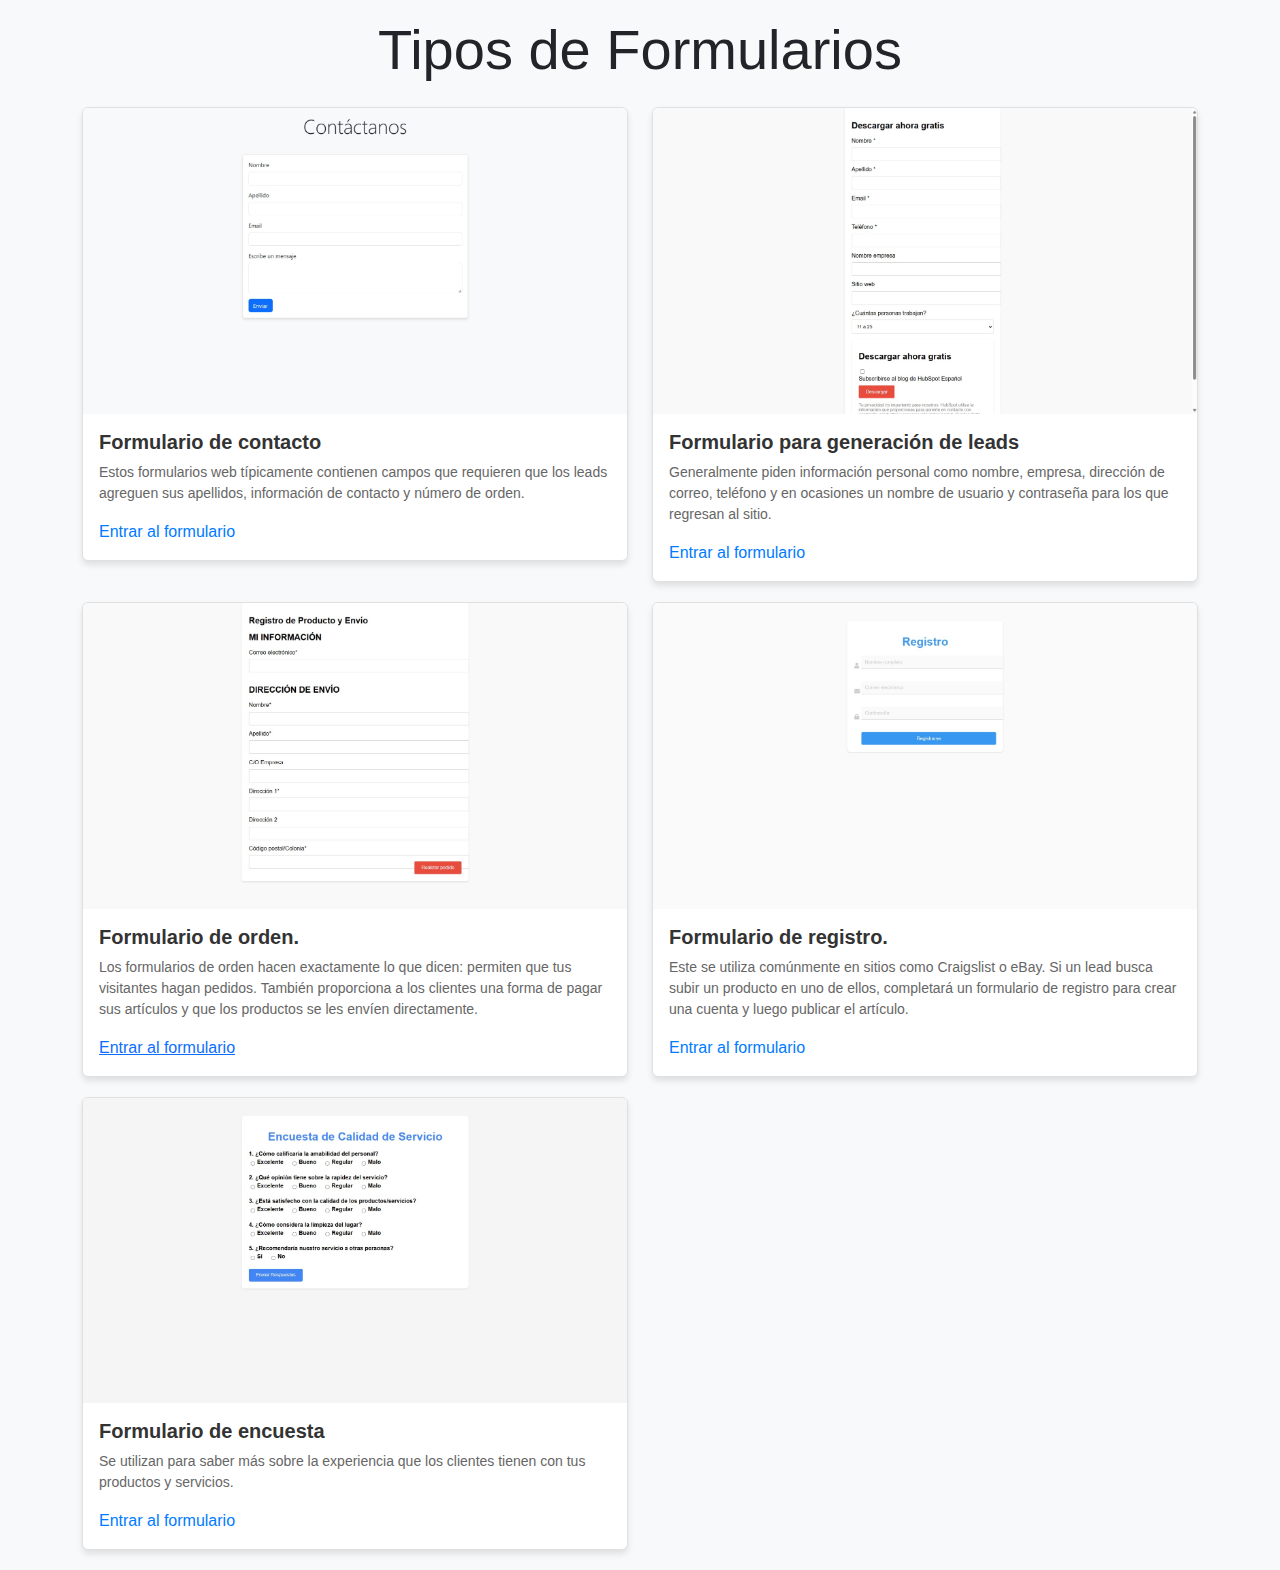
<file: index.html>
<!DOCTYPE html>
<html lang="es">
<head>
    <meta charset="UTF-8">
    <meta name="viewport" content="width=device-width, initial-scale=1.0">
    <link href="https://cdn.jsdelivr.net/npm/bootstrap@5.3.3/dist/css/bootstrap.min.css" rel="stylesheet">
    <link rel="stylesheet" href="styles.css">
    <style>
        /* Estilos personalizados inspirados en Microsoft */
        body {
            font-family: 'Segoe UI', Tahoma, Geneva, Verdana, sans-serif;
            background-color: #f8f9fa;
        }
        .card {
            border: 1px solid #e0e0e0;
            box-shadow: 0 4px 6px rgba(0, 0, 0, 0.1);
            margin-bottom: 20px;
        }
        .card-title {
            font-size: 1.25rem;
            font-weight: bold;
            color: #333;
        }
        .card-text {
            font-size: 0.875rem;
            color: #666;
        }
        .text-muted {
            font-size: 0.75rem;
            color: #999;
        }
        .card-link {
            color: #007bff;
            text-decoration: none;
        }
    </style>
    <title>Tipos de Formularios</title>
</head>
<body>

    <!-- HEADER -->
    <header class="bg-light py-3">
        <div class="container text-center">
            <h1 class="display-4">Tipos de Formularios</h1>
        </div>
    </header>
    <!-- FIN HEADER -->

    <!-- TARJETAS -->
    <div class="container">
        <div class="row">
            <div class="col-md-6">
                <div class="card">
                    <img src="contacto/contacto.jpeg" class="card-img-top" alt="Imagen 1">
                    <div class="card-body">
                        <h5 class="card-title">Formulario de contacto</h5>
                        <p class="card-text">Estos formularios web típicamente contienen campos que requieren que los leads agreguen sus apellidos, información de contacto y número de orden.</p>
                        <a href="contacto/contacto.html" class="card-link">Entrar al formulario</a>
                    </div>
                </div>
            </div>
            
            <div class="col-md-6">
                <div class="card">
                    <img src="leads/leads.jpeg" class="card-img-top" alt="Imagen 1">
                    <div class="card-body">
                        <h5 class="card-title">Formulario para generación de leads</h5>
                        <p class="card-text">Generalmente piden información personal como nombre, empresa, dirección de correo, teléfono y en ocasiones un nombre de usuario y contraseña para los que regresan al sitio.</p>
                        <a href="leads/leads.html" class="card-link">Entrar al formulario</a>
                    </div>
                </div>
            </div>

            <div class="col-md-6">
                <div class="card">
                    <img src="orden/orden.jpeg" class="card-img-top" alt="Imagen 1">
                    <div class="card-body">
                        <h5 class="card-title">Formulario de orden.</h5>
                        <p class="card-text">Los formularios de orden hacen exactamente lo que dicen: permiten que tus visitantes hagan pedidos. También proporciona a los clientes una forma de pagar sus artículos y que los productos se les envíen directamente. </p>
                        <a href="orden/orden.html"card-link">Entrar al formulario</a>
                    </div>
                </div>
            </div>

            <div class="col-md-6">
                <div class="card">
                    <img src="registro/registro.jpeg" class="card-img-top" alt="Imagen 1">
                    <div class="card-body">
                        <h5 class="card-title">Formulario de registro.</h5>
                        <p class="card-text"> Este se utiliza comúnmente en sitios como Craigslist o eBay. Si un lead busca subir un producto en uno de ellos, completará un formulario de registro para crear una cuenta y luego publicar el artículo.</p>
                        <a href="registro/registro.html" class="card-link">Entrar al formulario</a>
                    </div>
                </div>
            </div>

            <div class="col-md-6">
                <div class="card">
                    <img src="encuesta/encuesta.jpeg" class="card-img-top" alt="Imagen 1">
                    <div class="card-body">
                        <h5 class="card-title">Formulario de encuesta</h5>
                        <p class="card-text">Se utilizan para saber más sobre la experiencia que los clientes tienen con tus productos y servicios.</p>
                        <a href="encuesta/encuesta.html" class="card-link">Entrar al formulario</a>
                    </div>
                </div>
            </div>
        </div>
    </div>
    <!-- FIN TARJETAS -->

    <script src="https://cdn.jsdelivr.net/npm/bootstrap@5.3.3/dist/js/bootstrap.bundle.min.js"></script>
</body>
</html>
</file>
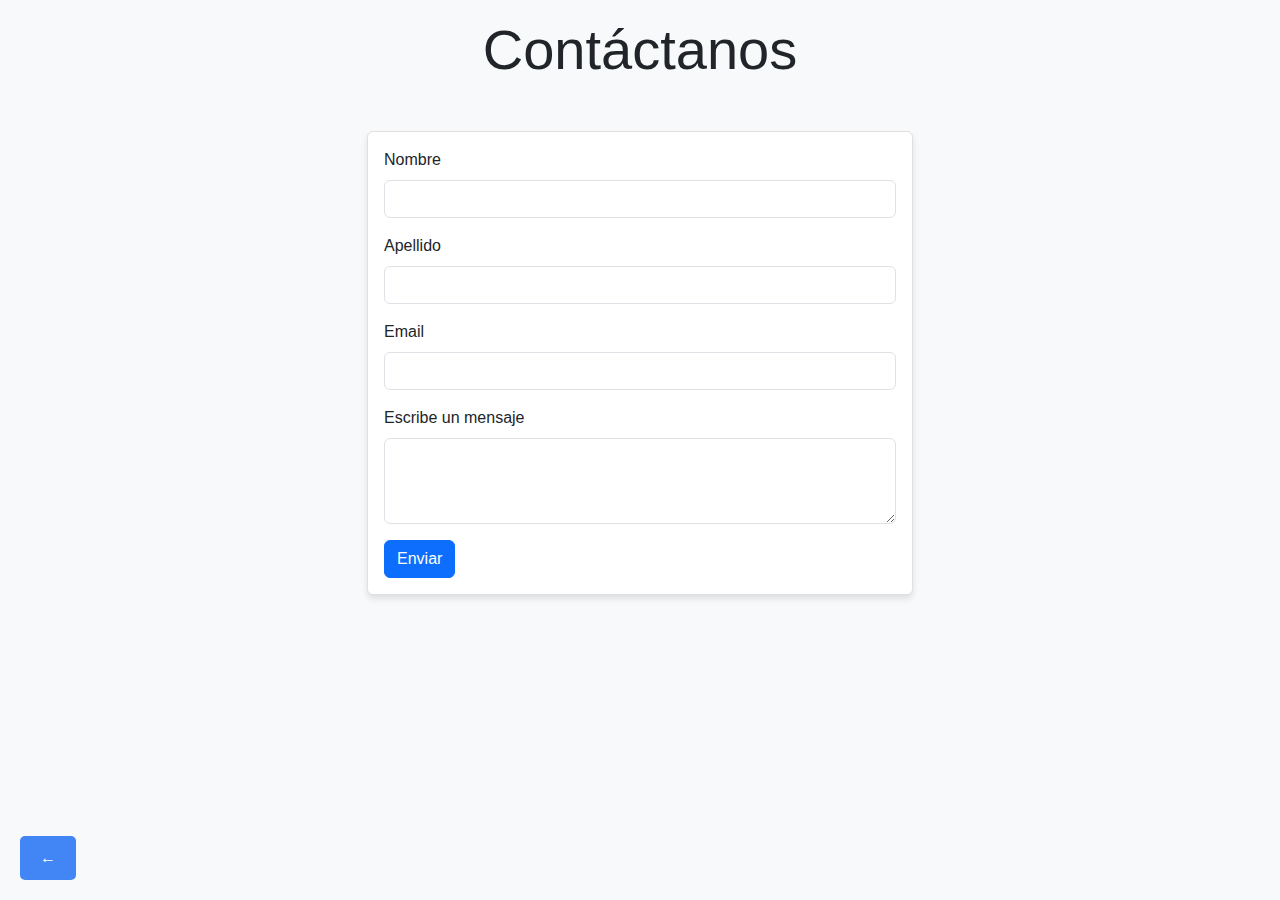
<file: contacto/contacto.html>
<!DOCTYPE html>
<html lang="es">
<head>
    <meta charset="UTF-8">
    <meta name="viewport" content="width=device-width, initial-scale=1.0">
    <link href="https://cdn.jsdelivr.net/npm/bootstrap@5.3.3/dist/css/bootstrap.min.css" rel="stylesheet">
    <link rel="stylesheet" href="../styles.css">
    <style>
        /* Estilos personalizados */
        body {
            font-family: 'Segoe UI', Tahoma, Geneva, Verdana, sans-serif;
            background-color: #f8f9fa;
        }
        .card {
            border: 1px solid #e0e0e0;
            box-shadow: 0 4px 6px rgba(0, 0, 0, 0.1);
            margin-bottom: 20px;
        }
        .card-title {
            font-size: 1.25rem;
            font-weight: bold;
            color: #333;
        }
        .card-text {
            font-size: 0.875rem;
            color: #666;
        }
        .text-muted {
            font-size: 0.75rem;
            color: #999;
        }
        .card-link {
            color: #007bff;
            text-decoration: none;
        }
    </style>
    <title>Formulario de Contacto</title>
</head>
<body>

    <a href="../index.html" class="back-button">&larr;</a>

    <!-- HEADER -->
    <header class="bg-light py-3">
        <div class="container text-center">
            <h1 class="display-4">Contáctanos</h1>
        </div>
    </header>
    <!-- FIN HEADER -->

    <!-- FORMULARIO -->
    <div class="container mt-4">
        <div class="row justify-content-center">
            <div class="col-md-6">
                <div class="card">
                    <div class="card-body">
                        <form action="procesar.php" method="post">
                            <div class="mb-3">
                                <label for="nombre" class="form-label">Nombre</label>
                                <input type="text" class="form-control" id="nombre" name="nombre" required>
                            </div>
                            <div class="mb-3">
                                <label for="apellido" class="form-label">Apellido</label>
                                <input type="text" class="form-control" id="apellido" name="apellido" required>
                            </div>
                            <div class="mb-3">
                                <label for="email" class="form-label">Email</label>
                                <input type="email" class="form-control" id="email" name="email" required>
                            </div>
                            <div class="mb-3">
                                <label for="mensaje" class="form-label">Escribe un mensaje</label>
                                <textarea class="form-control" id="mensaje" name="mensaje" rows="3" required></textarea>
                            </div>
                            <button type="submit" class="btn btn-primary">Enviar</button>
                        </form>
                    </div>
                </div>
            </div>
        </div>
    </div>
    <!-- FIN FORMULARIO -->

    <script src="https://cdn.jsdelivr.net/npm/bootstrap@5.3.3/dist/js/bootstrap.bundle.min.js"></script>
</body>
</html>
</file>
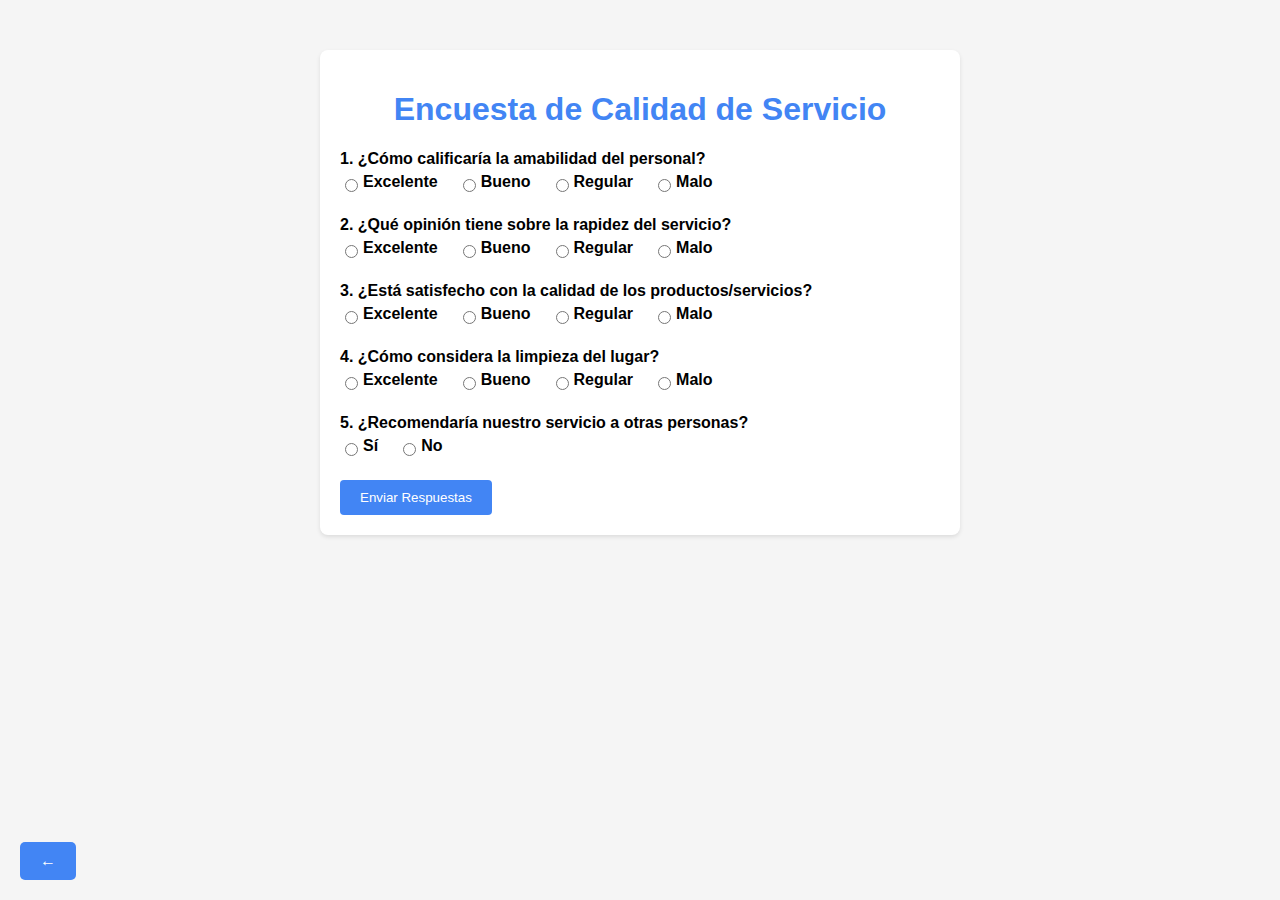
<file: encuesta/encuesta.html>
<!DOCTYPE html>
<html lang="es">
<head>
    <meta charset="UTF-8">
    <meta name="viewport" content="width=device-width, initial-scale=1.0">
    <title>Encuesta de Calidad de Servicio</title>
    <link rel="stylesheet" href="../styles.css">
    <style>
        body {
            font-family: Arial, sans-serif;
            background-color: #f5f5f5;
            margin: 0;
            padding: 0;
        }
        .container {
            max-width: 600px;
            margin: 50px auto;
            background-color: #ffffff;
            border-radius: 8px;
            box-shadow: 0 2px 4px rgba(0, 0, 0, 0.1);
            padding: 20px;
        }
        h1 {
            text-align: center;
            color: #4285f4;
        }
        form {
            margin-top: 20px;
        }
        .question {
            margin-bottom: 20px;
        }
        .question label {
            display: block;
            font-weight: bold;
            margin-bottom: 5px;
        }
        .options {
            display: flex;
            align-items: center;
        }
        .options label {
            margin-right: 20px;
        }
        input[type="radio"] {
            margin-right: 5px;
        }
        input[type="submit"] {
            background-color: #4285f4;
            color: #ffffff;
            border: none;
            border-radius: 4px;
            padding: 10px 20px;
            cursor: pointer;
            transition: background-color 0.3s;
        }
        input[type="submit"]:hover {
            background-color: #3367d6;
        }
    </style>
</head>
<body>

    <a href="../index.html" class="back-button">&larr;</a>

    <div class="container">
        <h1>Encuesta de Calidad de Servicio</h1>
        <form action="procesar_encuesta.php" method="post">
            <div class="question">
                <label for="pregunta1">1. ¿Cómo calificaría la amabilidad del personal?</label>
                <div class="options">
                    <input type="radio" id="excelente1" name="pregunta1" value="excelente">
                    <label for="excelente1">Excelente</label>
                    <input type="radio" id="bueno1" name="pregunta1" value="bueno">
                    <label for="bueno1">Bueno</label>
                    <input type="radio" id="regular1" name="pregunta1" value="regular">
                    <label for="regular1">Regular</label>
                    <input type="radio" id="malo1" name="pregunta1" value="malo">
                    <label for="malo1">Malo</label>
                </div>
            </div>
            <div class="question">
                <label for="pregunta2">2. ¿Qué opinión tiene sobre la rapidez del servicio?</label>
                <div class="options">
                    <input type="radio" id="excelente2" name="pregunta2" value="excelente">
                    <label for="excelente2">Excelente</label>
                    <input type="radio" id="bueno2" name="pregunta2" value="bueno">
                    <label for="bueno2">Bueno</label>
                    <input type="radio" id="regular2" name="pregunta2" value="regular">
                    <label for="regular2">Regular</label>
                    <input type="radio" id="malo2" name="pregunta2" value="malo">
                    <label for="malo2">Malo</label>
                </div>
            </div>
            <div class="question">
                <label for="pregunta3">3. ¿Está satisfecho con la calidad de los productos/servicios?</label>
                <div class="options">
                    <input type="radio" id="excelente3" name="pregunta3" value="excelente">
                    <label for="excelente3">Excelente</label>
                    <input type="radio" id="bueno3" name="pregunta3" value="bueno">
                    <label for="bueno3">Bueno</label>
                    <input type="radio" id="regular3" name="pregunta3" value="regular">
                    <label for="regular3">Regular</label>
                    <input type="radio" id="malo3" name="pregunta3" value="malo">
                    <label for="malo3">Malo</label>
                </div>
            </div>
            <div class="question">
                <label for="pregunta4">4. ¿Cómo considera la limpieza del lugar?</label>
                <div class="options">
                    <input type="radio" id="excelente4" name="pregunta4" value="excelente">
                    <label for="excelente4">Excelente</label>
                    <input type="radio" id="bueno4" name="pregunta4" value="bueno">
                    <label for="bueno4">Bueno</label>
                    <input type="radio" id="regular4" name="pregunta4" value="regular">
                    <label for="regular4">Regular</label>
                    <input type="radio" id="malo4" name="pregunta4" value="malo">
                    <label for="malo4">Malo</label>
                </div>
            </div>
            <div class="question">
                <label for="pregunta5">5. ¿Recomendaría nuestro servicio a otras personas?</label>
                <div class="options">
                    <input type="radio" id="si5" name="pregunta5" value="si">
                    <label for="si5">Sí</label>
                    <input type="radio" id="no5" name="pregunta5" value="no">
                    <label for="no5">No</label>
                </div>
            </div>
            <input type="submit" value="Enviar Respuestas">
        </form>
    </div>
</body>
</html>
</file>
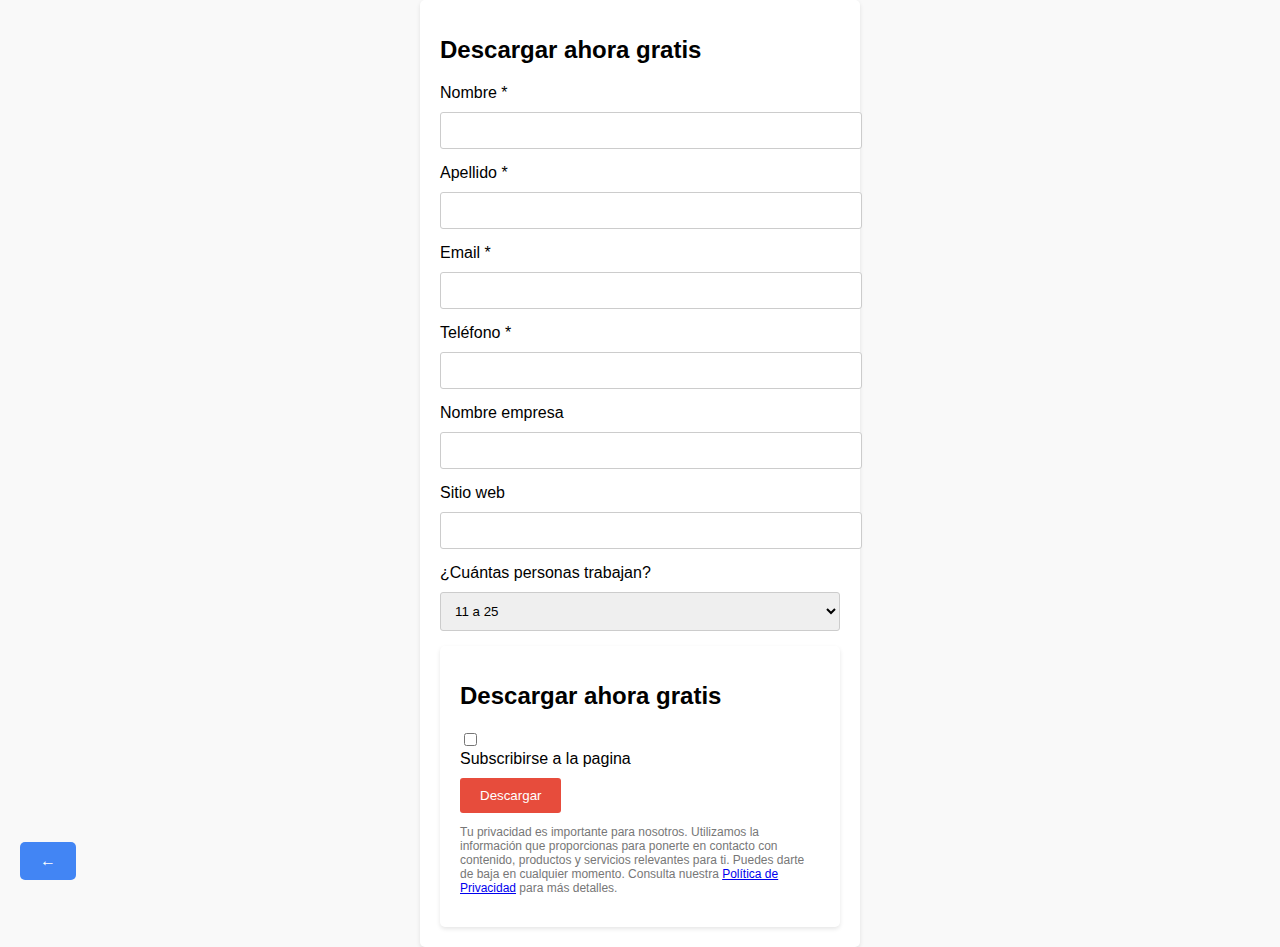
<file: leads/leads.html>
<!DOCTYPE html>
<html lang="es">
<head>
    <meta charset="UTF-8">
    <meta name="viewport" content="width=device-width, initial-scale=1.0">
    <title>Descargar ahora gratis</title>
    <link rel="stylesheet" href="../styles.css">
    <style>
        /* Estilos generales */
        body {
            font-family: Arial, sans-serif;
            background-color: #f9f9f9;
            margin: 0;
            padding: 0;
        }
        .container {
            max-width: 400px;
            margin: 0 auto;
            padding: 20px;
            background-color: #ffffff;
            border-radius: 5px;
            box-shadow: 0 2px 4px rgba(0, 0, 0, 0.1);
        }
        h1 {
            font-size: 24px;
            margin-bottom: 20px;
        }
        label {
            display: block;
            margin-bottom: 10px;
        }
        input[type="text"],
        input[type="email"],
        input[type="tel"] {
            width: 100%;
            padding: 10px;
            margin-bottom: 15px;
            border: 1px solid #ccc;
            border-radius: 3px;
        }
        select {
            width: 100%;
            padding: 10px;
            margin-bottom: 15px;
            border: 1px solid #ccc;
            border-radius: 3px;
        }
        button {
            background-color: #e74c3c;
            color: #ffffff;
            border: none;
            padding: 10px 20px;
            border-radius: 3px;
            cursor: pointer;
        }
        button:hover {
            background-color: #c0392b;
        }
        p.privacy {
            font-size: 12px;
            color: #777;
        }
    </style>
</head>
<body>

    <a href="../index.html" class="back-button">&larr;</a>

    <div class="container">
        <h1>Descargar ahora gratis</h1>
        <form action="procesar.php" method="post">
            <label for="nombre">Nombre *</label>
            <input type="text" id="nombre" name="nombre" required>
            <label for="apellido">Apellido *</label>
            <input type="text" id="apellido" name="apellido" required>
            <label for="email">Email *</label>
            <input type="email" id="email" name="email" required>
            <label for="telefono">Teléfono *</label>
            <input type="tel" id="telefono" name="telefono" required>
            <label for="empresa">Nombre empresa</label>
            <input type="text" id="empresa" name="empresa">
            <label for="sitio">Sitio web</label>
            <input type="text" id="sitio" name="sitio">
            <label for="personas">¿Cuántas personas trabajan?</label>
            <select id="personas" name="personas">
                <option value="1-10">1 a 10</option>
                <option value="11-25" selected>11 a 25</option>
                <option value="26-50">26 a 50</option>
                <!-- Agrega más opciones según sea necesario -->
            </select>
            <div class="container">
                <h1>Descargar ahora gratis</h1>
                <form action="procesar.php" method="post">
                <input type="checkbox" id="blog" name="blog" value="si">
                <label for="blog">Subscribirse a la pagina</label>
                <button type="submit">Descargar</button>
                </form>
                <p class="privacy">Tu privacidad es importante para nosotros. Utilizamos la información que proporcionas para ponerte en contacto con contenido, productos y servicios relevantes para ti. Puedes darte de baja en cualquier momento. Consulta nuestra <a href="politicadeprivacidad.html">Política de Privacidad</a> para más detalles.</p>
            </div>
    </div>
</body>
</html>
</file>
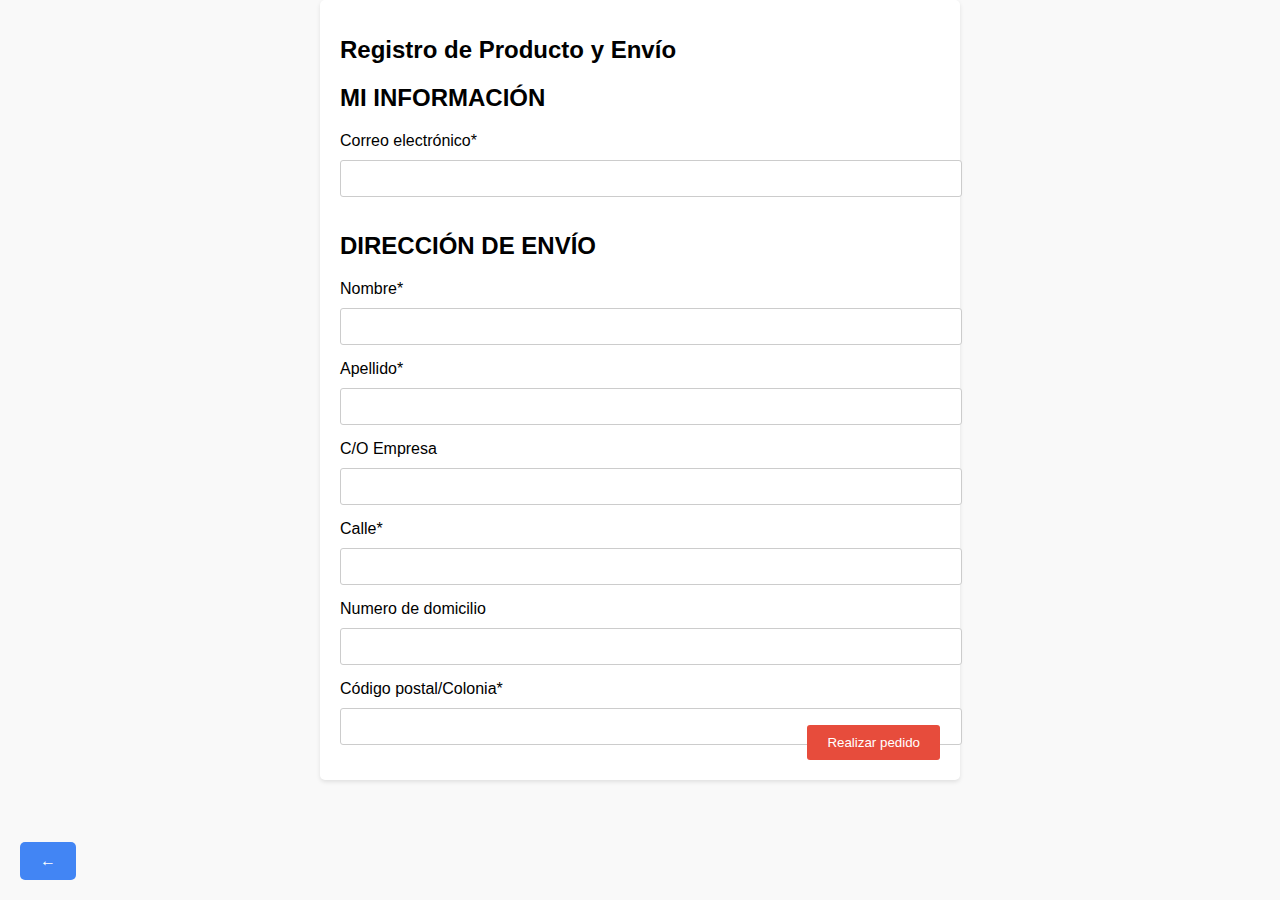
<file: orden/orden.html>
<!DOCTYPE html>
<html lang="es">
<head>
    <meta charset="UTF-8">
    <meta name="viewport" content="width=device-width, initial-scale=1.0">
    <title>Registro de Producto y Envío</title>
    <link rel="stylesheet" href="../styles.css">
    <style>
        body {
            font-family: Arial, sans-serif;
            background-color: #f9f9f9;
            margin: 0;
            padding: 0;
        }
        .container {
            max-width: 600px;
            margin: 0 auto;
            padding: 20px;
            background-color: #ffffff;
            border-radius: 5px;
            box-shadow: 0 2px 4px rgba(0, 0, 0, 0.1);
            position: relative;
        }
        h1 {
            font-size: 24px;
            margin-bottom: 20px;
        }
        label {
            display: block;
            margin-bottom: 10px;
        }
        input[type="text"] {
            width: 100%;
            padding: 10px;
            margin-bottom: 15px;
            border: 1px solid #ccc;
            border-radius: 3px;
        }
        button {
            background-color: #e74c3c;
            color: #ffffff;
            border: none;
            padding: 10px 20px;
            border-radius: 3px;
            cursor: pointer;
            position: absolute;
            bottom: 20px;
            right: 20px;
        }
        button:hover {
            background-color: #c0392b;
        }
    </style>
</head>
<body>

    <a href="../index.html" class="back-button">&larr;</a>

    <div class="container">
        <h1>Registro de Producto y Envío</h1>
        <form action="procesar.php" method="post">
            <h2>MI INFORMACIÓN</h2>
            <label for="email">Correo electrónico*</label>
            <input type="text" id="email" name="email" required>
            <h2>DIRECCIÓN DE ENVÍO</h2>
            <label for="nombre">Nombre*</label>
            <input type="text" id="nombre" name="nombre" required>
            <label for="apellido">Apellido*</label>
            <input type="text" id="apellido" name="apellido" required>
            <label for="empresa">C/O Empresa</label>
            <input type="text" id="empresa" name="empresa">
            <label for="direccion1">Calle*</label>
            <input type="text" id="direccion1" name="direccion1" required>
            <label for="direccion2">Numero de domicilio</label>
            <input type="text" id="direccion2" name="direccion2">
            <label for="codigo">Código postal/Colonia*</label>
            <input type="text" id="codigo" name="codigo" required>
            <button type="submit">Realizar pedido</button>
        </form>
    </div>
</body>
</html>
</file>
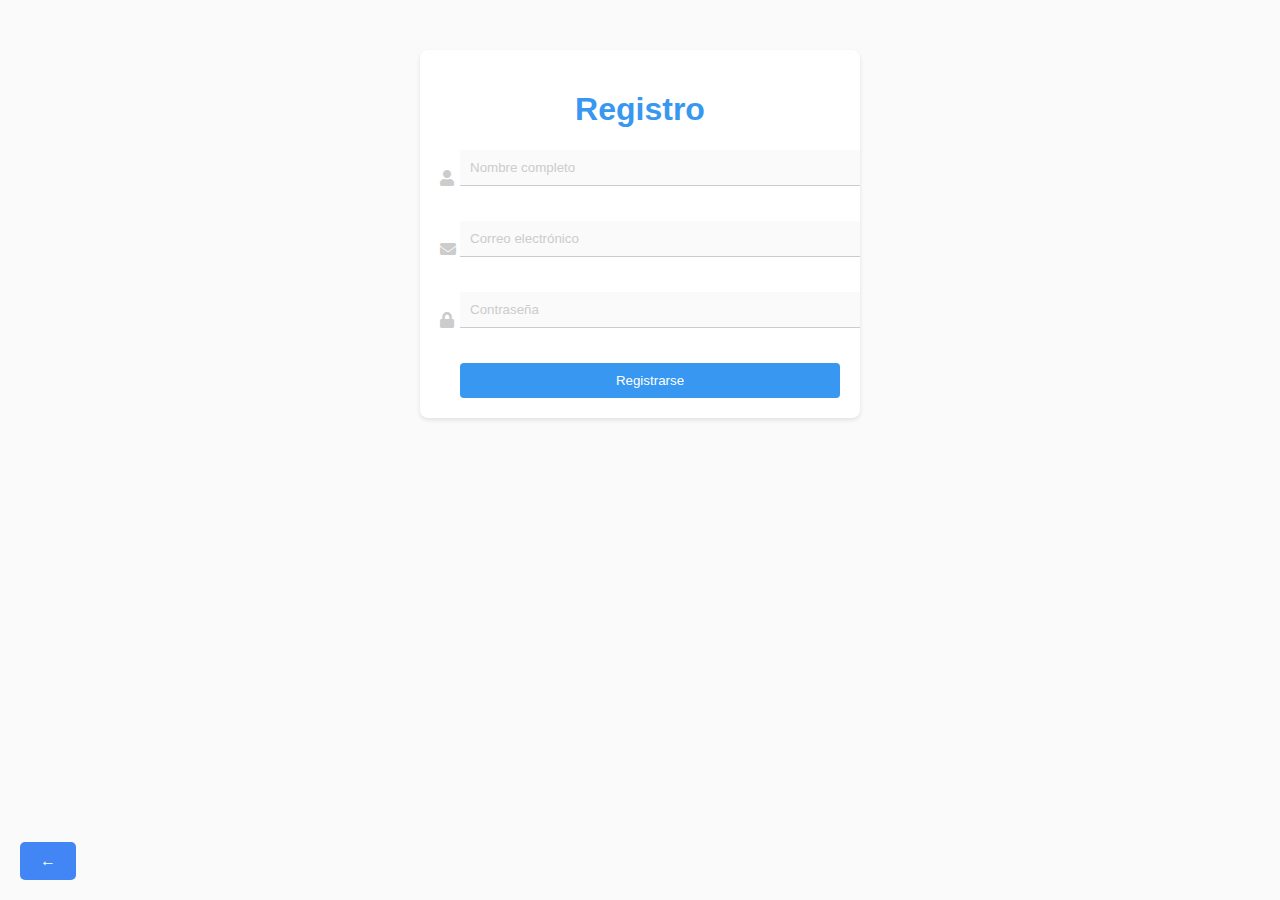
<file: registro/registro.html>
<!DOCTYPE html>
<html lang="es">
<head>
    <meta charset="UTF-8">
    <meta name="viewport" content="width=device-width, initial-scale=1.0">
    <title>Registro</title>
    <link rel="stylesheet" href="https://cdnjs.cloudflare.com/ajax/libs/font-awesome/5.15.4/css/all.min.css">
    <link rel="stylesheet" href="../styles.css">
    <style>
        body {
            font-family: Arial, sans-serif;
            background-color: #fafafa;
            margin: 0;
            padding: 0;
        }
        .container {
            max-width: 400px;
            margin: 50px auto;
            padding: 20px;
            background-color: #ffffff;
            border-radius: 8px;
            box-shadow: 0 2px 4px rgba(0, 0, 0, 0.1);
        }
        h1 {
            text-align: center;
            color: #3897f0;
        }
        input[type="text"],
        input[type="email"],
        input[type="password"] {
            width: calc(100% - 20px);
            padding: 10px;
            margin-bottom: 15px;
            border: none;
            border-bottom: 1px solid #ccc;
            background-color: #fafafa;
            outline: none;
            margin-left: 20px;
        }
        input[type="text"]::placeholder,
        input[type="email"]::placeholder,
        input[type="password"]::placeholder {
            color: #ccc;
        }
        input[type="submit"] {
            background-color: #3897f0;
            color: #ffffff;
            border: none;
            border-radius: 4px;
            padding: 10px 20px;
            cursor: pointer;
            transition: background-color 0.3s;
            margin-left: 20px;
            width: calc(100% - 20px);
        }
        input[type="submit"]:hover {
            background-color: #2a77c2;
        }
        .form-group {
            position: relative;
            margin-bottom: 20px;
        }
        .form-group i {
            position: absolute;
            top: 20px;
            left: 0;
            color: #ccc;
        }
    </style>
</head>
<body>

    <a href="../index.html" class="back-button">&larr;</a>

    <div class="container">
        <h1>Registro</h1>
        <form action="procesar_registro.php" method="post">
            <div class="form-group">
                <i class="fas fa-user"></i>
                <input type="text" name="nombre" placeholder="Nombre completo" required>
            </div>
            <div class="form-group">
                <i class="fas fa-envelope"></i>
                <input type="email" name="correo" placeholder="Correo electrónico" required>
            </div>
            <div class="form-group">
                <i class="fas fa-lock"></i>
                <input type="password" name="contrasena" placeholder="Contraseña" required>
            </div>
            <input type="submit" value="Registrarse">
        </form>
    </div>
</body>
</html>
</file>
<file: styles.css>
body {
    font-family: Arial, sans-serif;
    background-color: #f8f9fa;
}
.card {
    border: none;
    box-shadow: 0 4px 6px rgba(0, 0, 0, 0.1);
    margin-bottom: 20px;
}
.card-title {
    font-size: 1.25rem;
    font-weight: bold;
}
.card-text {
    font-size: 0.875rem;
}
.text-muted {
    font-size: 0.75rem;
}

.back-button {
    position: fixed;
    bottom: 20px;
    left: 20px;
    background-color: #4285f4;
    color: #ffffff;
    padding: 10px 20px;
    border-radius: 5px;
    text-decoration: none;
    transition: background-color 0.3s;
    z-index: 9999;
}

.back-button:hover {
    background-color: #3367d6;
}
</file>
